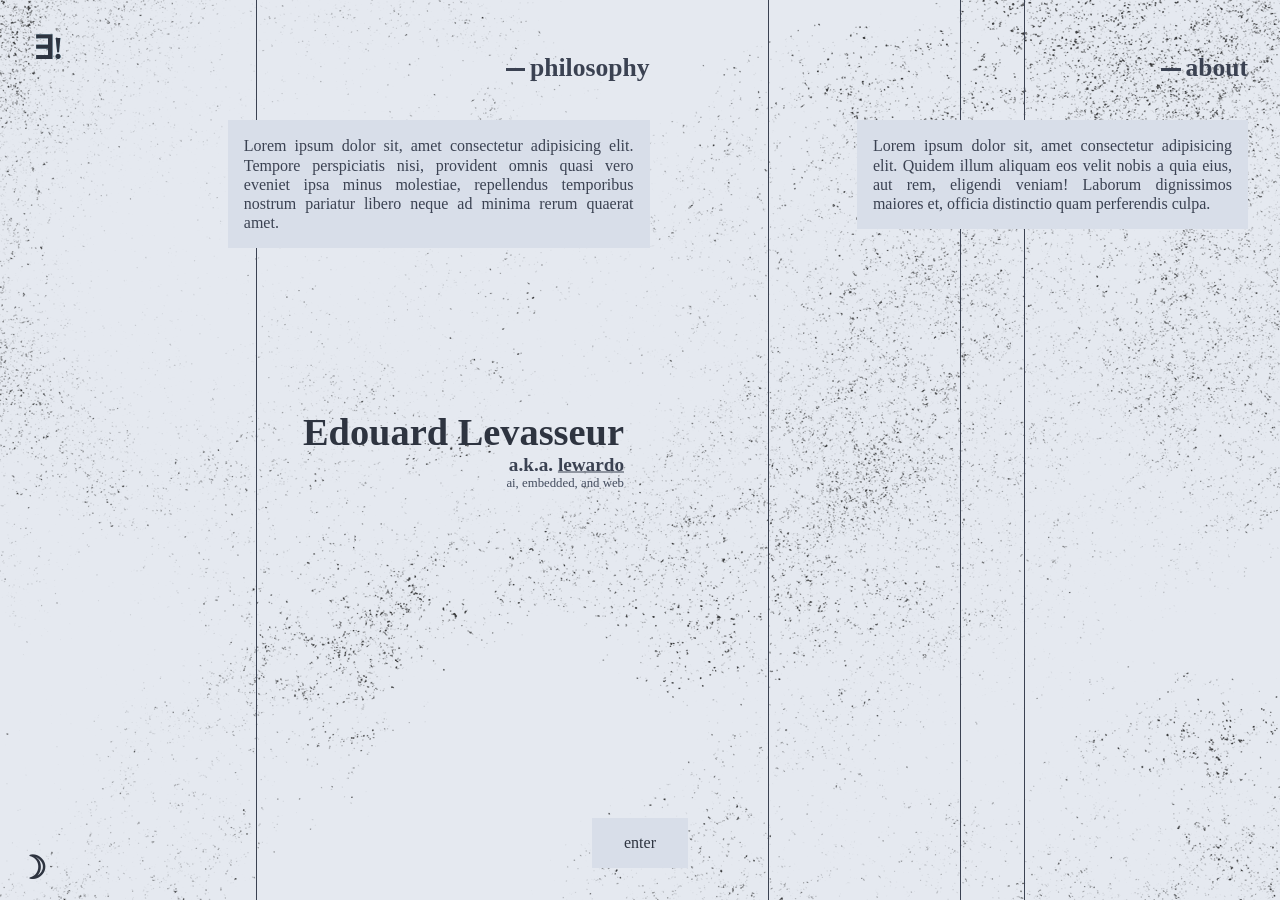
<file: index.html>
<!DOCTYPE html>
<html lang="en">
<head>
    <meta charset="UTF-8">
    <meta name="viewport" content="width=device-width, initial-scale=1.0">
    <meta http-equiv="X-UA-Compatible" content="ie=edge">
    <meta name="description" content="Portfolio of Edouard Levasseur, showcasing projects and skills in web development.">
    <meta name="keywords" content="Edouard Levasseur, portfolio, web development, projects, skills">
    <meta name="author" content="Edouard Levasseur">
    
    <link rel="icon" type="image/png" href="assets/favicon.png" >
    
    <title>Portfolio &mdash; Edouard Levasseur</title>

    <link rel="stylesheet" href="css/global.css">

    <link rel="stylesheet" href="css/colours.css">
    <link rel="stylesheet" href="css/animate.css">

    <link rel="stylesheet" href="css/landing.css">
    <link rel="stylesheet" href="css/header.css">

    <!-- <link rel="stylesheet" href="css/menu.css"> -->
    <!-- <link rel="stylesheet" href="css/content.css"> -->

    <script defer type="module" src="js/main.js"></script>
    <script type="text/javascript">
        if (window.location.search[1] === '/') href = window.location.search.slice(1);
        else href = 'default';

        fetch(`html/${href}.html`)
            .then(response => {
                if (!response.ok) throw new Error('Network error');
                return response.text();
            })
            .then(html => {
                document.getElementById('content').innerHTML = html;
                if (href !== 'default') window.history.replaceState({ path: href }, '', href);
            })
    </script>
</head>
<body>
    <section class="header header__container">
        <h1 id="header_logo" class="header__logo transition__all"></h1>
        <div id="colour_mode" class="header__colour_mode transition__all"></div>
        <div class="header__menu"></div> 
        <!-- 2261,3 -->
    </section>

    <section id="landing" class="landing landing__container transition__all">
        <img class="landing__background" src="assets/landing_background.png">
        
        <div class="landing__bar_container">
            <div class="landing__bar"></div>
            <div class="landing__bar"></div>
            <div class="landing__bar"></div>
            <div class="landing__bar"></div>
        </div>
        
        <div class="landing__card_container transition__all">
            <div class="landing__card">
                <h2 class="landing__card_title transition__all">
                    philosophy
                </h2>

                <p class="landing__card_content transition__all">
                    Lorem ipsum dolor sit, amet consectetur adipisicing elit. Tempore perspiciatis nisi, provident omnis quasi vero eveniet ipsa minus molestiae, repellendus temporibus nostrum pariatur libero neque ad minima rerum quaerat amet.
                </p>
            </div>

            <div class="landing__card transition__all">
                <h2 class="landing__card_title transition__all">
                    about
                </h2>

                <p class="landing__card_content transition__all">
                    Lorem ipsum dolor sit, amet consectetur adipisicing elit. Quidem illum aliquam eos velit nobis a quia eius, aut rem, eligendi veniam! Laborum dignissimos maiores et, officia distinctio quam perferendis culpa.
                </p>
            </div>
        </div>
        
        <div class="landing__intro transition__all">
            <h1 class="landing__intro_title">Edouard Levasseur</h1>
            <h2 class="landing__intro_subtitle">a.k.a. <a href="https://github.com/lewardo">lewardo</a></h2>
            <h3 class="landing__intro_summary">ai, embedded, and web</h3>
        </div>

        <div id="landing_enter" class="landing__enter transition__all"></div>
    </section>

    <section id="menu" class="menu menu__container">
        <div id="naviagtion" class="menu__navigation">
            <div class="menu__navigation_container">
                <div class="menu__link" style="--link-number: '01'">
                    <a href="parkour">parkour</a>
                </div>
                <div class="menu__link" style="--link-number: '02'">            
                    <a href="philosophy">philo</a>
                </div>
                <div class="menu__link" style="--link-number: '03'">            
                    <a href="photography">photo</a>
                </div>
                <div class="menu__link" style="--link-number: '04'">            
                    <a href="projects">projects</a>
                </div>
                <div class="menu__link" style="--link-number: '05'">            
                    <a href="work">work</a>
                </div>
            </div>
        </div>
        <div class="menu__socials">
            <div class="menu__socials_container">
                <div class="menu__socials_link">
                    <a href="https://github.com/lewardo">github</a>
                </div>
                <div class="menu__socials_link">
                    <a href="mailto:ed.t.levasseur@gmail.com&subject=Portfolio%20Inquiry">email</a>
                </div>
                <div class="menu__socials_link">
                    <a href="https://instagram.com/ed.lewardo">instagram</a>
                </div>
            </div>
        </div>
        <div class="menu__resume">
            <span class="menu__resume_link">
                <a href="assets/CV_Edouard_Levasseur.pdf" target="_blank">&sect;&nbsp;resume</a>
            </span>
        </div>

    </section>

    <section class="content">
        <main id="content"></main>
    </section>

    <!-- <div id="tag" class="menu__tag">
            <div class="menu__tag_container">
                <a href="https://en.wikipedia.org/wiki/Uniqueness_quantification" >
                    &exist;&excl;&epsilon;&period;&iota;
                </a>
            </div>
        </div> -->

                <!-- <div class="menu__hero">
            <div class="menu__hero_container">
                <img src="assets/favicon.png" alt="wow">
            </div>
        </div> -->
</body>
</html>
</file>
<file: css/global.css>
:root {
    margin: 0;
    padding: 0;
    width: 100vw;
    height: 100vh;
    position: absolute;
    top: 0;
    left: 0;
    box-sizing: border-box;
    font-family: "Times New Roman", serif;
}

body {
    color: var(--text-colour);
    background-color: var(--background-colour);
}
</file>
<file: css/colours.css>
:root {
    --colour-black: #2e3440;
    --colour-dark-grey: #3b4252;
    --colour-grey: #434c5e;
    --colour-light-grey: #d8dee9;

    --colour-white: #eceff4;
    --colour-dirty-white: #e5e9f0;
    --colour-dark-white: #d8dee9;

    --colour-teal: #8fbcbb;
    --colour-light-teal: #88c0d0;
    --colour-blue: #5e81ac;
    --colour-light-blue: #81a1c1;

    --colour-red: #bf616a;
    --colour-orange: #d08770;
    --colour-yellow: #ebcb8b;
    --colour-green: #a3be8c;
    --colour-purple: #b48ead;
}

body {
    --text-colour: var(--colour-black);
    --subtext-colour: var(--colour-dark-grey);
    --subtext-colour-light: var(--colour-grey);

    --primary-colour: var(--colour-light-teal);
    --secondary-colour: var(--colour-green);

    --background-colour: var(--colour-dirty-white);
    --background-colour-dark: var(--colour-light-grey);
    --button-colour: var(--colour-grey);
    --bar-colour: var(--colour-dark-grey);
}

body.dark-mode  {
    --text-colour: var(--colour-white);
    --subtext-colour: var(--colour-dark-white);
    --subtext-colour-light: var(--colour-dirty-white);


    --primary-colour: var(--colour-blue);
    --secondary-colour: var(--colour-green);

    --background-colour: var(--colour-grey);
    --background-colour-dark: var(--colour-dark-grey);
    --button-colour: var(--colour-dark-grey);
    --bar-colour: var(--colour-blue);
}
</file>
<file: css/landing.css>
.landing__container {
    width: 100vw;
    height: 100vh;
    overflow: hidden;
    position: fixed;
    top: 0;
    left: 0;
    user-select: none;
    background-color: var(--background-colour);
}

.landing__background {
    min-width: 100%;
    min-height: 100%;
    position: absolute;
    top: 0;
    left: 0;
    opacity: 0.8;
}

.dark-mode .landing__background {
    filter: invert(100%);
    opacity: 0.5;
}

.landing__bar_container {
    width: 100%;
    height: 100%;
    position: absolute;
    top: 0;
    left: 0;
}

.landing__bar {
    width: 1px;
    height: 100%;
    position: absolute;
    top: 0;
    background-color: var(--bar-colour);
}

@keyframes bar-wander {
    0% {
        transform: translateX(0);
    }
    
    100% {
        transform: translateX(var(--wander--offset));
    }
}

.landing__bar:nth-of-type(1) {
    left: 20%;

    --wander--offset: 40px;
    animation: bar-wander 13s infinite alternate ease-in-out;
}

.landing__bar:nth-of-type(2) {
    left: 60%;
    
    --wander--offset: -60px;
    animation: bar-wander 17s infinite alternate ease-in-out;
}

.landing__bar:nth-of-type(3) {
    left: 75%;

    --wander--offset: -40px;
    animation: bar-wander 19s infinite alternate ease-in-out;
}

.landing__bar:nth-of-type(4) {
    left: 80%;
    
    --wander--offset: 40px;
    animation: bar-wander 11s infinite alternate ease-in-out;
}

.landing__card_container {
    display: flex;
    flex-direction: row;
    align-items: flex-start;
    justify-content: space-evenly;
    width: 100%;
    padding: 2rem 0;
    position: absolute;
    top: 0;
    left: 0;
    overflow: hidden;
}

.landing--landed .landing__card_container {
    opacity: 0;
    transform: translateY(-100%);
}

.landing__card {
    display: flex;
    flex-direction: column;
    align-items: flex-end;
    justify-content: flex-start;
}

.landing__card:last-of-type {
    padding-right: 2rem;
}

.landing__card_title {
    position: relative;
    font-weight: bold;
    font-size: 1.6rem;
    color: var(--subtext-colour);
}

.landing__card_title::before {
    content: "";
    width: 1.2rem;
    height: 0.15rem;
    position: absolute;
    top: 50%;
    left: -1.5rem;
    background-color: var(--subtext-colour);
}

.landing__card_title:hover::before {
    width: 100%;
    left: 0;
}

.landing__card_content {
    font-size: 1rem;
    line-height: 1.2rem;
    margin: 1rem 0;
    text-align: justify;
    width: 60%;
    padding: 1rem;
    background-color: var(--background-colour-dark);
    color: var(--subtext-colour);
}

.landing__intro {
    display: flex;
    flex-direction: column;
    align-items: flex-end;
    justify-content: space-between;
    position: absolute;
    text-wrap: nowrap;
    top: 50%;
    left: 50%;
    padding: 1rem;
    transform: translate(-100%, -50%);
    transform-origin: top left;
}

.landing--landed .landing__intro {
    top: 0;
    left: 100%;
    transform: rotate(90deg) translate(0, 0);
}

.landing__intro_title {
    font-size: 2.4rem;
    font-weight: bold;
    text-align: left;
    color: var(--text-colour);
    margin: 0;
}

.landing__intro_subtitle {
    font-size: 1.2rem;
    font-weight: bold;
    text-align: left;
    color: var(--subtext-colour);
    margin: 0;
}

.landing--landed .landing__intro_subtitle {
    opacity: 0;
}

.landing__intro_subtitle a {
    text-decoration: underline;
    color: var(--subtext-colour);
    font-weight: bold;
}

.landing__intro_summary {
    font-size: 0.8rem;
    text-align: left;
    font-weight: normal;
    color: var(--subtext-colour-light);
    margin: 0;
}

.landing--landed .landing__intro_summary {
    opacity: 0;
}

.landing__enter::after {
    content: "enter";
    position: absolute;
    bottom: 0;
    left: 50%;
    transform: translate(-50%, 0);
    padding: 1rem 2rem;
    margin: 2rem 0;
    background-color: var(--background-colour-dark);
    font-size: 1rem;
    color: var(--text-colour);
    cursor: pointer;
}

.landing__enter:hover::after {
    background-color: var(--primary-colour);
}

.landing--landed .landing__enter::after {
    opacity: 0;
    margin: 0;
    transform: translate(-50%, 100%);
}
</file>
<file: css/header.css>
.header__container {
    width: 100vw;
    height: 100vh;
    position: absolute;
    top: 0;
    left: 0;
    overflow: hidden;
}

.header__container * {
    z-index: 1;
}

.header__logo, .header__logo::before, .header__logo::after {
    content: "\2203\0021";
    width: 2rem;
    height: 2rem;
    position: absolute;
    top: 0;
    left: 0;
    margin: 0;
    padding: 2rem;
    width: 2rem;
    height: 2rem;
    font-size: 2rem;
    line-height: 2rem;
    font-weight: bold;
    text-align: center;
    cursor: pointer;
}

.header__logo::before {
    color: var(--primary-colour);
}

.header__logo:hover {
    transform: skewY(-10deg);
}

.header__logo:hover::before {
    transform: translate(-0.2rem, -0.2rem);
}

.header__colour_mode, .header__colour_mode::before, .header__colour_mode::after {
    position: absolute;
    bottom: 0;
    left: 0;
    width: 2rem;
    height: 2rem;
    padding: 1rem;
    font-size: 2rem;
    line-height: 2rem;
    font-weight: bold;
    text-align: center;
    cursor: pointer;
}

.header__colour_mode::before {
    content: "\2600";
    opacity: 0;
}

.header__colour_mode::after {
    content: "\263D";
}

.dark-mode .header__colour_mode::before {
    opacity: 1;
}

.dark-mode .header__colour_mode::after {
    opacity: 0;
}

.header__colour_mode:hover {
    transform: rotate(45deg);
}
</file>
<file: css/menu.css>
.menu {
    width: 100%;
    height: 100%;
    
    position: fixed;
    top: 0;
    left: 0;
    z-index: -1;;

    display: grid;
    grid-template-rows: 3fr 2fr;
    grid-template-columns: 2fr 3fr 50%;
}

.menu--visible {
    z-index: 10;
}

.menu__navigation {
    grid-area: 1 / 3 / 4 / 3;

    display: grid;
    place-items: center;

    height: 0;
    width: 100%;
    position: absolute;
    bottom: 0;
    left: 0;
    overflow: hidden;
    
    background: var(--background-colour-dark);
    transition: all 0.2s cubic-bezier(0.075, 0.82, 0.165, 1);
}

.menu--open .menu__navigation {
    height: 100%;
}

.menu__navigation_container {
    display: flex;
    flex-direction: column;
    align-items: flex-start;
    justify-content: center;
    height: 100%;
}

.menu__link {
    margin: 1em;
    opacity: 0;
    transform: translateX(-100%);
    transition: all 0.2s cubic-bezier(0.075, 0.82, 0.165, 1);
}

.menu__link--visible {
    opacity: 1;
    transform: translateX(0);
}

.menu__link a {
    color: var(--text-colour);
    text-decoration: none;
    font-size: 2.4em;
    font-weight: bold;
    position: relative;
}

.menu__link a::before {
    content: var(--link-number);
    position: absolute;
    font-size: 0.5em;
    padding: 0 0.5em;
    top: 0;
    left: 100%;
}

.menu__link a::after {
    content: '';
    position: absolute;
    width: 1em;
    height: 0.1em;
    top: 50%;
    left: -1.5em;
    background: var(--text-colour);
    margin-bottom: 0.5em;
    transition: all 0.2s cubic-bezier(0.075, 0.82, 0.165, 1);
}

.menu__link a:hover::after {
    width: 100%;
    left: 0;
}

.menu__tag {
    background: var(--background-colour);
    grid-area: 2 / 2 / 3 / 3;
    height: 0;
    width: 100%;
    overflow: hidden;
    transition: all 0.2s cubic-bezier(0.075, 0.82, 0.165, 1);
}

.menu--open .menu__tag {
    height: 100%;
}

.menu__tag_container {
    width: 100%;
    height: 100%;
    display: grid;
    place-items: center;
    transition: all 0.2s cubic-bezier(0.075, 0.82, 0.165, 1);
}

.menu__tag_container a {
    font-size: 4em;
    font-style: italic;
    transform: translateX(100%);
    opacity: 0;
    color: var(--text-colour);
    text-decoration: none;
}

.menu__tag_container--visible a {
    transform: translateX(0);
    opacity: 1;
}

.menu__socials {
    background-color: var(--primary-colour);
    grid-area: 1 / 1 / 2 / 2;
    position: absolute;
    bottom: 0;
    overflow: hidden;
    left: 0;
    width: 100%;
    height: 0;
    transition: all 0.2s cubic-bezier(0.075, 0.82, 0.165, 1);
    display: grid;
    place-items: center;
}

.menu--open .menu__socials {
    height: 100%;
}

.menu__socials_container {
    display: flex;
    flex-direction: column;
    align-items: flex-end;
    justify-content: center;
    height: 100%;
}

.menu__socials_link {
    opacity: 0;
    transform: translateX(-100%);
    transition: all 0.2s cubic-bezier(0.075, 0.82, 0.165, 1);
}

.menu__socials_link--visible {
    opacity: 1;
    transform: translateX(0);
}

.menu__socials_link a {
    color: var(--text-colour);
    text-decoration: none;
    font-size: 1.2em;
    position: relative;
}

.menu__socials_link a::after {
    content: '';
    position: absolute;
    width: 1em;
    height: 0.05em;
    top: 60%;
    right: -1.5em;
    background: var(--text-colour);
    margin-bottom: 0.5em;
    transition: all 0.2s cubic-bezier(0.075, 0.82, 0.165, 1);
}

.menu__socials_link a:hover::after {
    width: 100%;
    right: 0;
}

.menu__resume {
    position: absolute;
    top: 0;
    right: 0;
    width: 0;
    overflow: hidden;
    height: 100%;
    background-color: var(--background-colour-dark);
    grid-area: 2 / 1 / 3 / 2;
    transition: all 0.2s cubic-bezier(0.075, 0.82, 0.165, 1);
    display: grid;
    place-items: center;
}

.menu--open .menu__resume {
    width: 100%;
}

.menu__resume_link {
    transform: translateY(100%);
    opacity: 0;
    transition: all 0.2s cubic-bezier(0.075, 0.82, 0.165, 1);
}

.menu__resume_link--visible {
    opacity: 1;
    transform: translateY(0);
}

.menu__resume_link a {
    color: var(--text-colour);
    text-decoration: none;
    font-size: 1.6em;
}

.menu__hero {
    grid-area: 1 / 2 / 2 / 3;
    width: 0;
    height: 100%;
    overflow: hidden;
    transition: all 0.2s cubic-bezier(0.075, 0.82, 0.165, 1);
}

.menu--open .menu__hero {
    width: 100%;
}

.menu__hero_container {
    background-image: url(../assets/astley.png);
    background-size: 100% 100%;
    width: 100%;
    height: 100%;
}
</file>
<file: css/content.css>
.content {
    background-color: var(--background-colour-dark);
}
</file>
